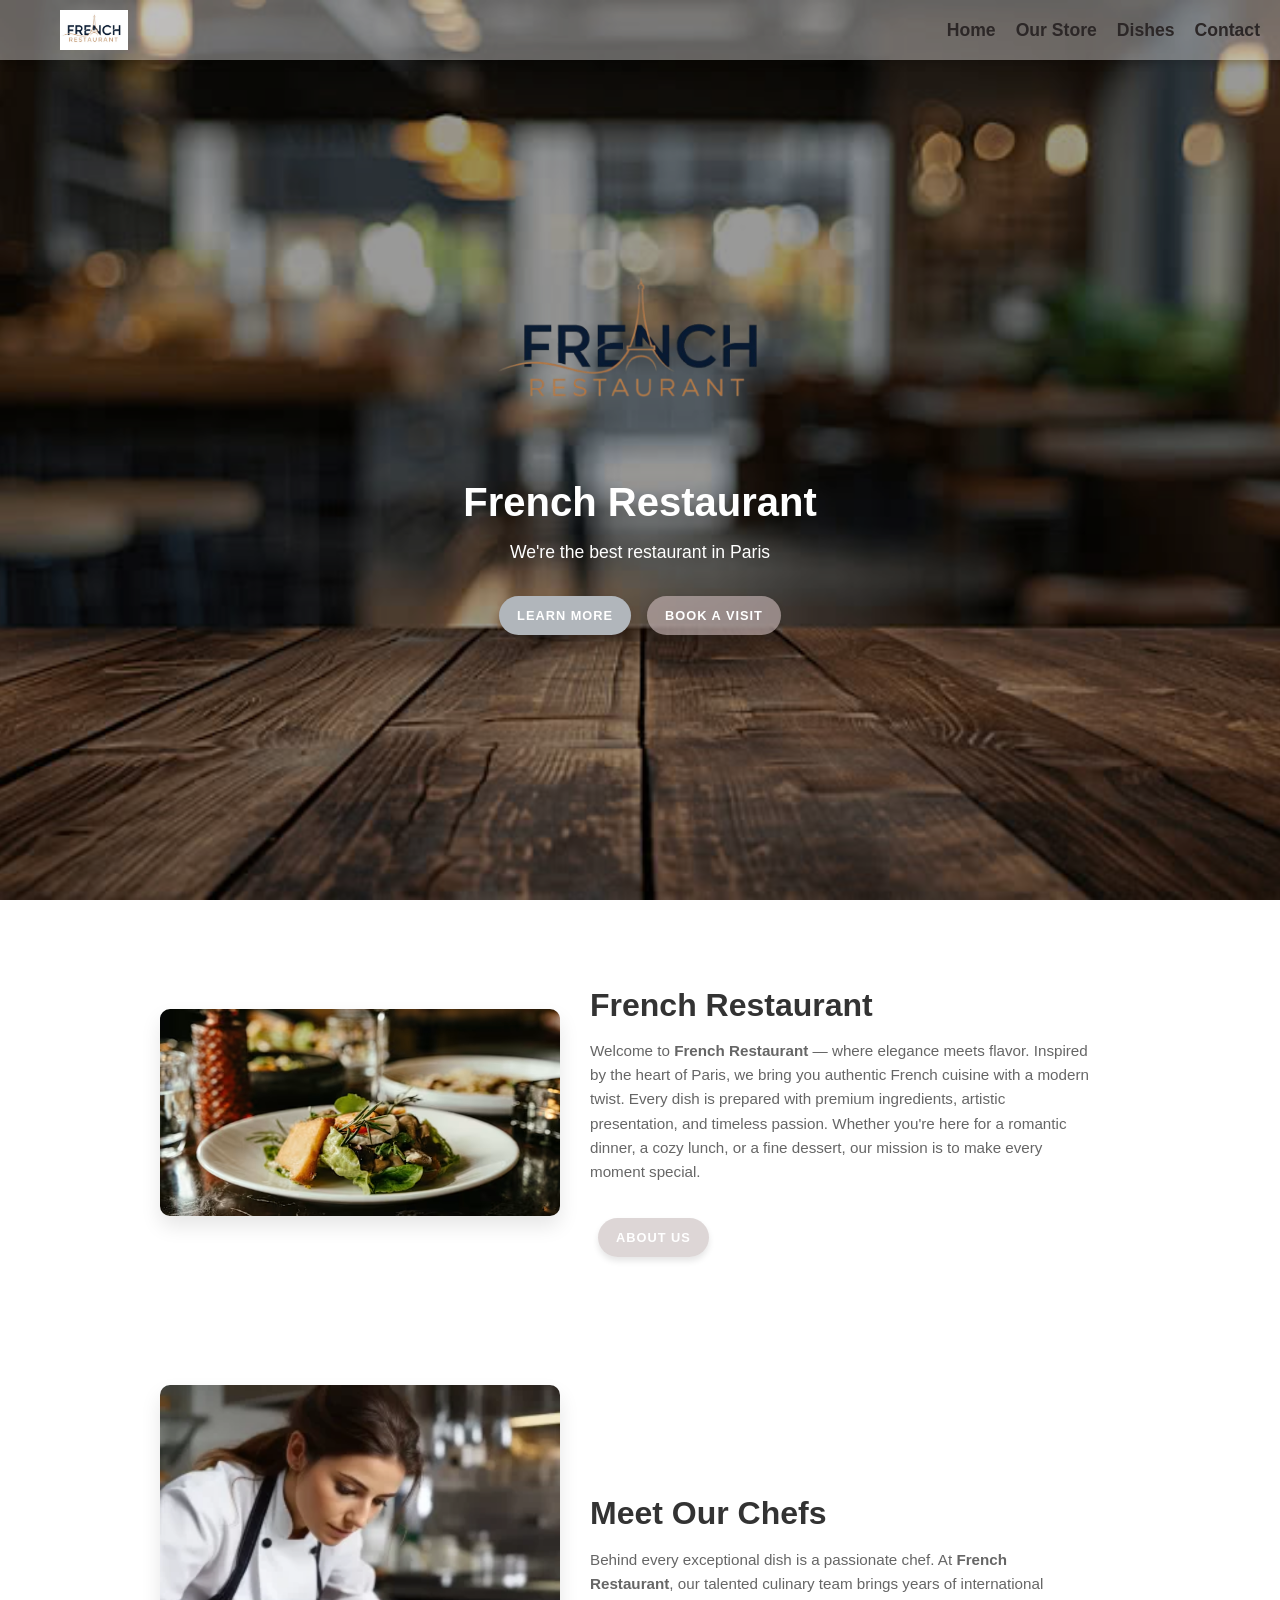
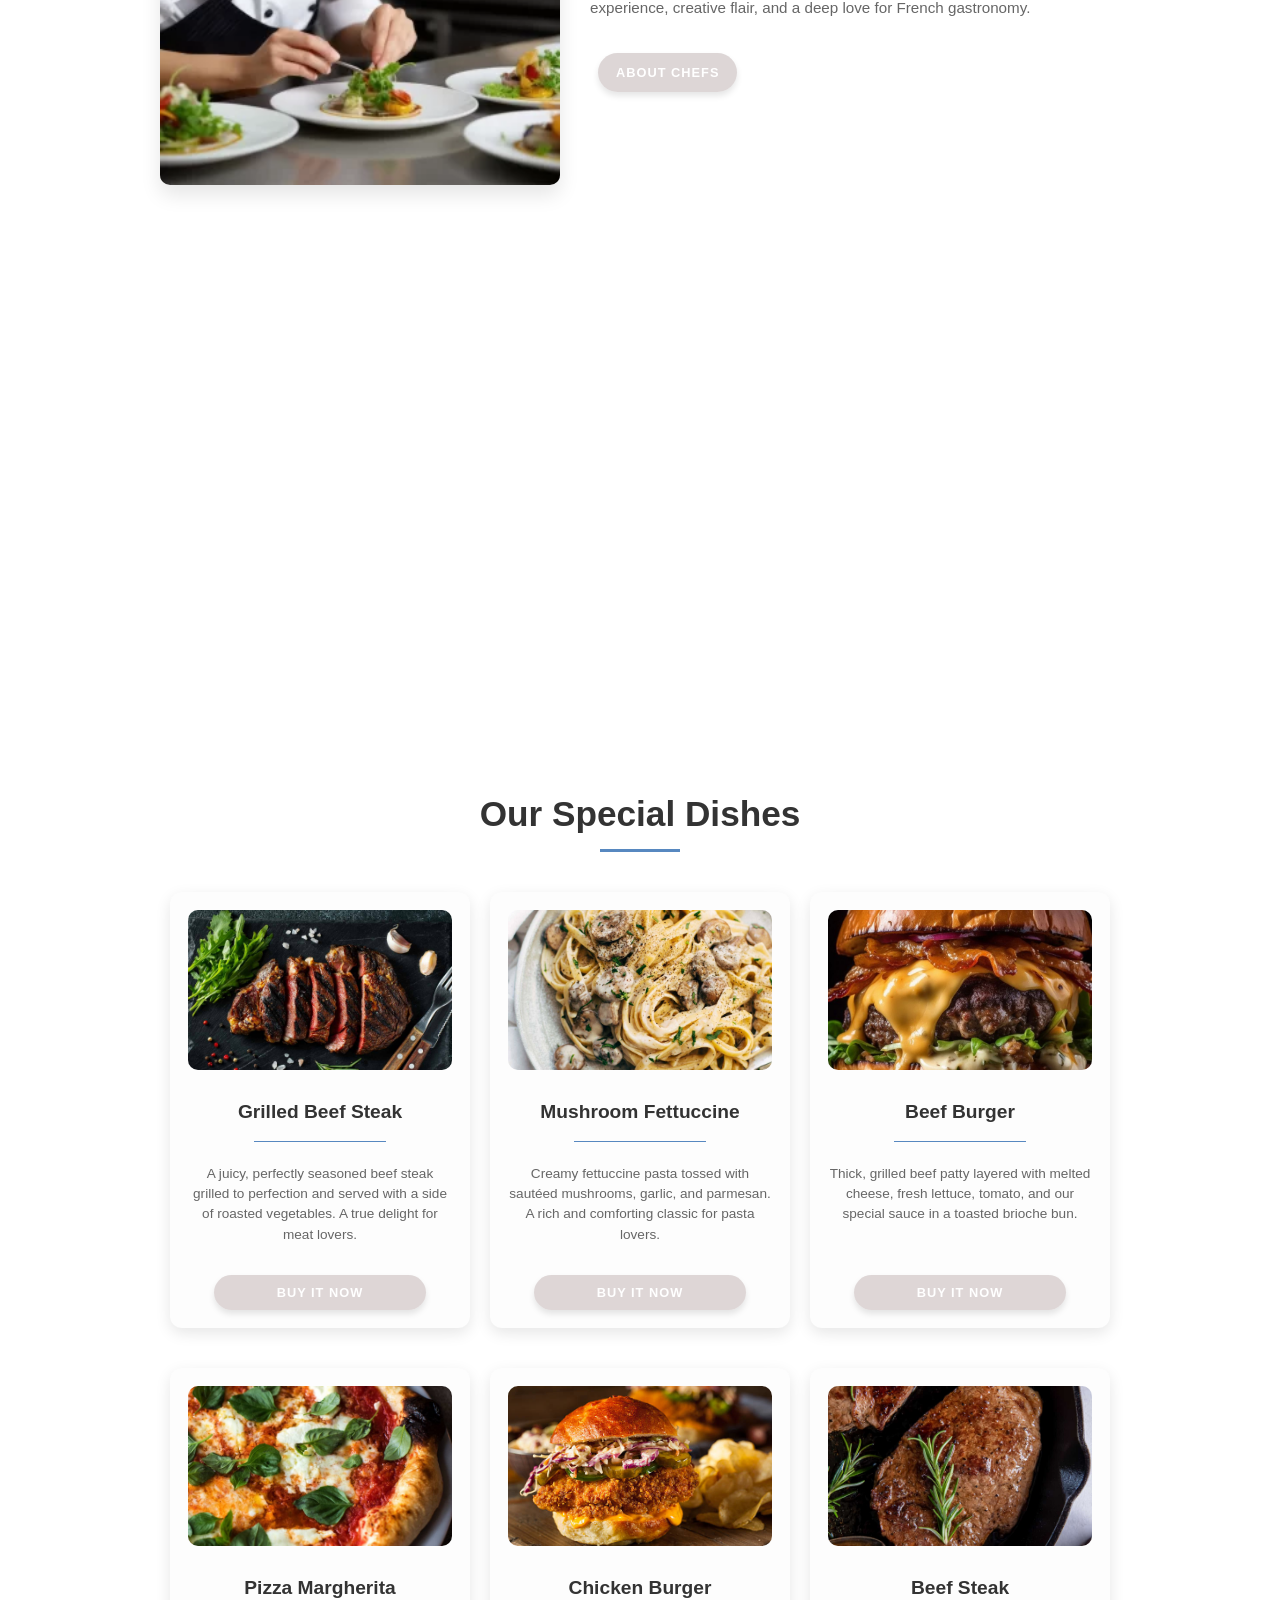
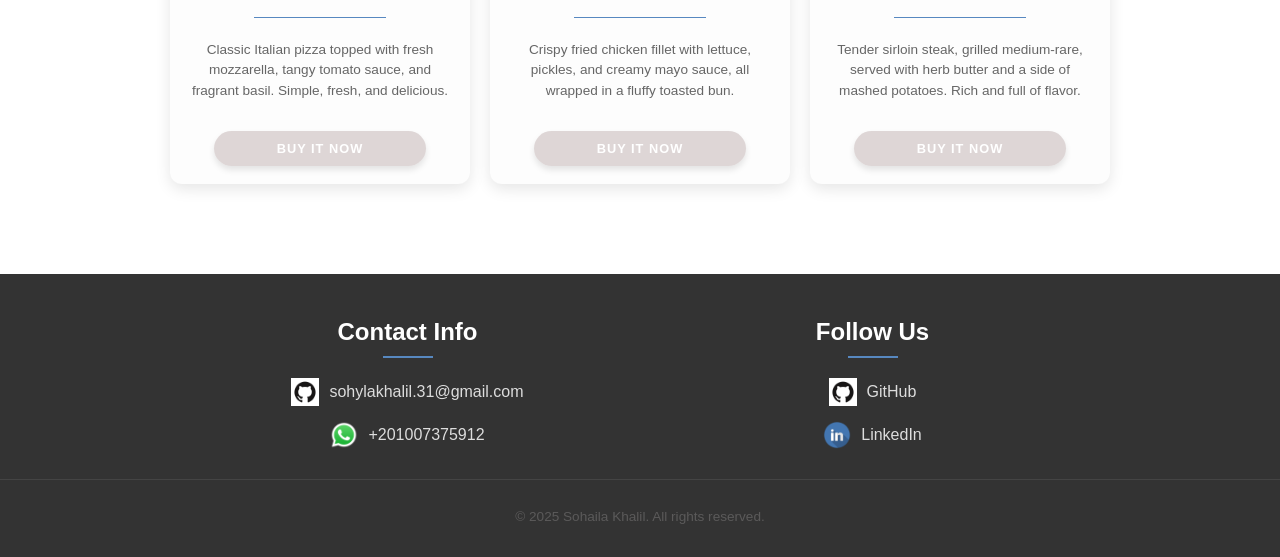
<file: index.html>
<!DOCTYPE html>
<html lang="en">
<head>
  <meta charset="UTF-8" />
  <meta name="viewport" content="width=device-width, initial-scale=1.0"/>
  <title>Chef</title>
  <link rel="stylesheet" href="home.css" />
  <link rel="icon" type="image/png" href="photo/favicon.png" />
</head>
<body>
  <nav class="navbar">
    <div class="navbar-container">
      <a href="#" class="navbar-logo">
        <img src="photo/logofrench.png" alt="Restaurant Logo" /> </a>
      <ul class="nav-links">
        <li><a href="#home">Home</a></li>
        <li><a href="#our-store">Our Store</a></li>
        <li><a href="#special-dishes">Dishes</a></li>
        <li><a href="#contact-us">Contact</a></li>
      </ul>
    </div>
  </nav>
  <!-- Page One -->
  <div class="containA" id="home">
    <div class="pageone">
      <img src="photo/logofrench-removebg.png" alt="Restaurant Logo" class="logo-animate" />
      <h1 class="title-animate">French Restaurant</h1>
      <p class="subtitle-animate">We're the best restaurant in Paris</p>
      <div class="button-group">
        <button class="btn mo">Learn More</button>
        <button class="btn dodo">Book a Visit</button>
      </div>
    </div>
  </div>

  <!-- Page Two -->
  <div class="pagetwo" id="our-store">
    <img src="photo/Food.jpg" alt="Chef Image" class="chef-img" />
    <div class="texttwo">
      <h2>French Restaurant</h2>
  <p>
    Welcome to <strong>French Restaurant</strong> — where elegance meets flavor.  
    Inspired by the heart of Paris, we bring you authentic French cuisine with a modern twist.  
    Every dish is prepared with premium ingredients, artistic presentation, and timeless passion.  
    Whether you're here for a romantic dinner, a cozy lunch, or a fine dessert, our mission is to make every moment special.
  </p>
      <button class="btn about">About Us</button>
    </div>
  </div>

  
  <!-- Page Two -->
  <div class="pagetwo" id="our-store">
    <img src="photo/chefgirl.webp" alt="Chef Image" class="chef-img" />
    <div class="texttwo">
      <h2>Meet Our Chefs</h2>
  <p>
    Behind every exceptional dish is a passionate chef.  
    At <strong>French Restaurant</strong>, our talented culinary team brings years of international experience, creative flair, and a deep love for French gastronomy.
  </p>
      <button class="btn about">About Chefs</button>
    </div>
  </div>



  <!-- Page Three (Parallax Image) -->
  <div class="pagethree">
    <div class="parallax-img"></div>
  </div>


  

  <!-- Page Four -->
  <div class="allpagefour" id="special-dishes">
    <h2 class="menu-title">Our Special Dishes</h2>
    <div class="menu-container">
      <div class="pagefour food-card">
        <img src="photo/Grilled-Beef-Steak-thumbnail.jpg" alt="Grilled Beef Steak" />
        <h3>Grilled Beef Steak</h3>
        <hr />
      <p>A juicy, perfectly seasoned beef steak grilled to perfection and served with a side of roasted vegetables. A true delight for meat lovers.</p>
        <button class="btn buy">Buy It Now</button>
      </div>

      <div class="pagefour food-card">
        <img src="photo/Mushroom-Fettuccine-Recipe.jpg" alt="Chicken Alfredo" />
        <h3> Mushroom Fettuccine</h3>
        <hr />
      <p>Creamy fettuccine pasta tossed with sautéed mushrooms, garlic, and parmesan. A rich and comforting classic for pasta lovers.</p>
        <button class="btn buy">Buy It Now</button>
      </div>

      <div class="pagefour food-card">
        <img src="photo/beefburgur.jpg" alt="Beef Burger" />
        <h3>Beef Burger</h3>
        <hr />
      <p>Thick, grilled beef patty layered with melted cheese, fresh lettuce, tomato, and our special sauce in a toasted brioche bun.</p>
        <button class="btn buy">Buy It Now</button>
      </div>

      <div class="pagefour food-card">
        <img src="photo/pizzamargherita1.jpg" alt="Beef Burger" />
        <h3>Pizza Margherita</h3>
        <hr />
      <p>Classic Italian pizza topped with fresh mozzarella, tangy tomato sauce, and fragrant basil. Simple, fresh, and delicious.</p>
        <button class="btn buy">Buy It Now</button>
      </div>

      <div class="pagefour food-card">
        <img src="photo/chickenburgur.jpg" alt="Beef Burger" />
        <h3>Chicken Burger</h3>
        <hr />
      <p>Crispy fried chicken fillet with lettuce, pickles, and creamy mayo sauce, all wrapped in a fluffy toasted bun.</p>
        <button class="btn buy">Buy It Now</button>
      </div>

      <div class="pagefour food-card">
        <img src="photo/Sirloin-Steak-24.jpg" alt="Sirloin Steak" />
        <h3>Beef Steak</h3>
        <hr />
      <p>Tender sirloin steak, grilled medium-rare, served with herb butter and a side of mashed potatoes. Rich and full of flavor.</p>
        <button class="btn buy">Buy It Now</button>
      </div>
    </div>
  </div>
<!-- Footer Section -->
  <footer class="footer" id="contact-us">
    <div class="footer-content">
      <div class="footer-section contact-info">
        <h3>Contact Info</h3>
        <div class="contact-links-group">
          <a href="mailto:sohylakhalil.31@gmail.com" target="_blank" class="contact-item">
            <img src="photo/GitHub-Mark.png" alt="Email" class="contact-icon" /> <p>sohylakhalil.31@gmail.com</p>
          </a>
          <a href="tel:+201007375912" class="contact-item">
            <img src="photo/WhatsApp.png" alt="Phone" class="contact-icon" /> <p>+201007375912</p>
          </a>
        </div>
      </div>
      <div class="footer-section social-links-footer">
        <h3>Follow Us</h3>
        <div class="social-links-group">
          <a href="https://github.com/Sohaila3" target="_blank" class="social-item">
            <img src="photo/GitHub-Mark.png" alt="GitHub" class="social-icon" /> <p>GitHub</p>
          </a>
          <a href="https://www.linkedin.com/in/sohaila-khalil-266391244/" target="_blank" class="social-item">
            <img src="photo/linkedin-icon.png" alt="LinkedIn" class="social-icon" /> <p>LinkedIn</p>
          </a>
          </div>
      </div>
    </div>
    <div class="copyright">
      <p>&copy; 2025 Sohaila Khalil. All rights reserved.</p>
    </div>
  </footer>
</body>
</html>
</file>
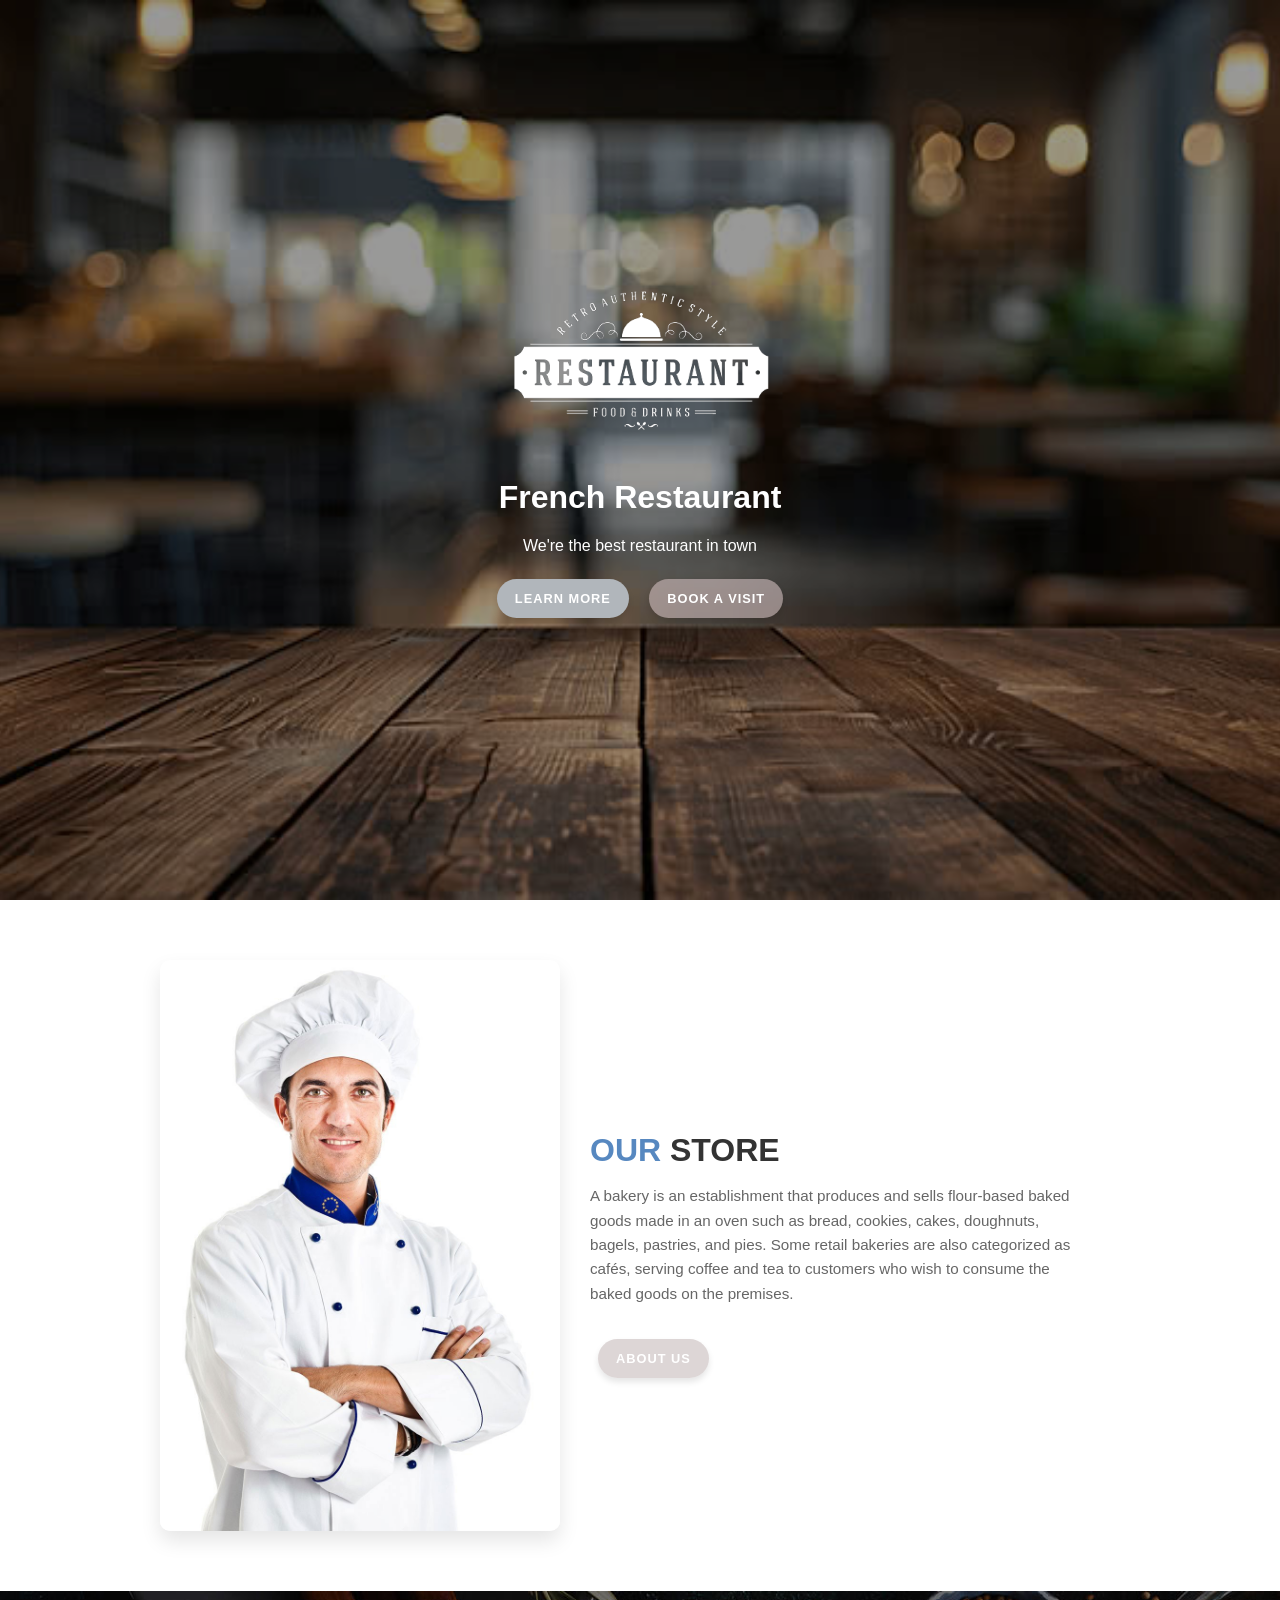
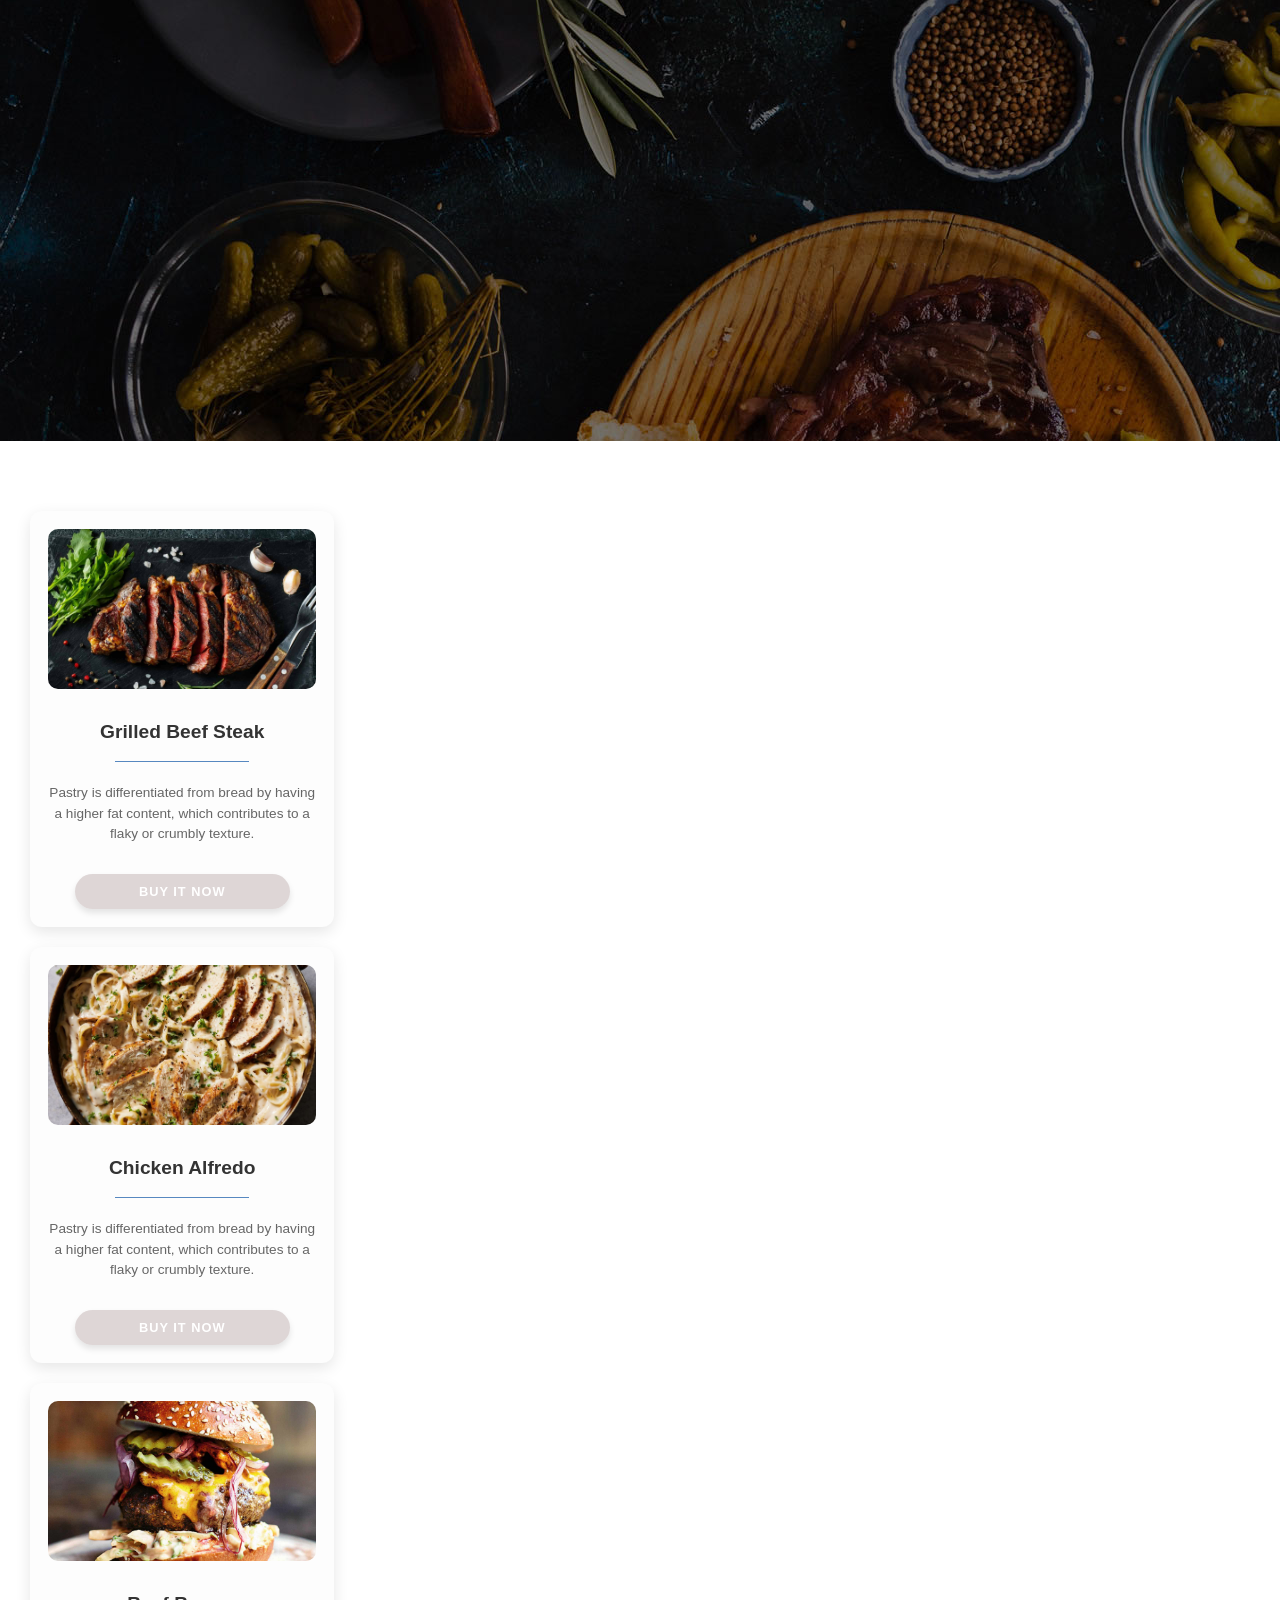
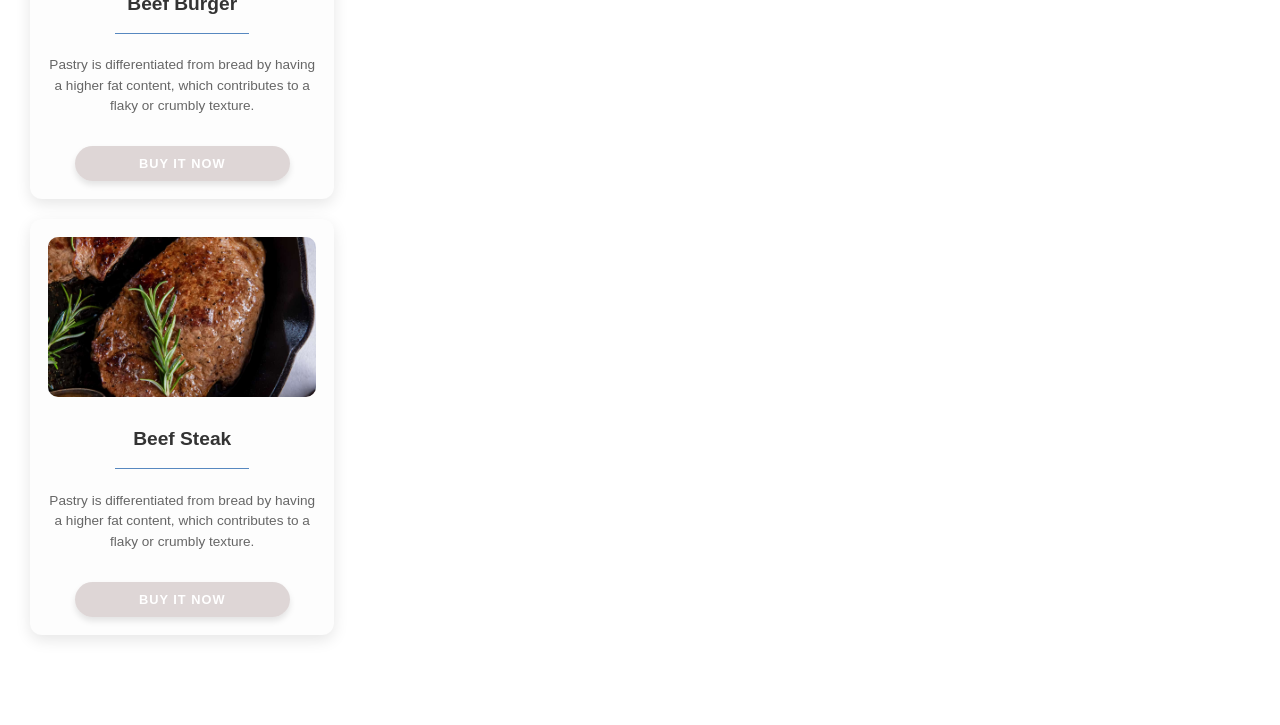
<file: home.html>
<!DOCTYPE html>
<html lang="en">
<head>
  <meta charset="UTF-8" />
  <meta name="viewport" content="width=device-width, initial-scale=1.0"/>
  <title>Chef</title>
  <link rel="stylesheet" href="home.css" />
  <link rel="icon" type="image/png" href="favicon.png" />

</head>
<body>

  <!-- Page One -->
  <div class="containA">
    <div class="pageone">
      <img src="restaurant.png" alt="Restaurant Logo" />
      <h1>French Restaurant</h1>
      <p>We're the best restaurant in town</p>
      <button class="btn mo">Learn More</button>
      <button class="btn dodo">Book a Visit</button>
    </div>
  </div>

  <!-- Page Two -->
  <div class="pagetwo">
    <img src="chef-2.jpg" alt="Chef Image" />
    <div class="texttwo">
      <h2><span>OUR</span> STORE</h2>
      <p>
        A bakery is an establishment that produces and sells flour-based baked goods made in an oven such as bread, cookies, cakes, doughnuts, bagels, pastries, and pies. Some retail bakeries are also categorized as cafés, serving coffee and tea to customers who wish to consume the baked goods on the premises.
      </p>
      <button class="btn about">About Us</button>
    </div>
  </div>

  <!-- Page Three (Sticky Image) -->
  <div class="pagethree-wrapper">
    <div class="pagethree">
      <img src="bg-home.jpg" alt="Sticky Background Image" />
    </div>
  </div>

  <!-- Page Four -->
  <div class="allpagefour">
    <div class="pagefour">
      <img src="Grilled-Beef-Steak-thumbnail.jpg" alt="Grilled Beef Steak" />
      <h3>Grilled Beef Steak</h3>
      <hr />
      <p>Pastry is differentiated from bread by having a higher fat content, which contributes to a flaky or crumbly texture.</p>
      <button class="btn buy">Buy It Now</button>
    </div>

    <div class="pagefour">
      <img src="chicken-alfredo.jpg" alt="Chicken Alfredo" />
      <h3>Chicken Alfredo</h3>
      <hr />
      <p>Pastry is differentiated from bread by having a higher fat content, which contributes to a flaky or crumbly texture.</p>
      <button class="btn buy">Buy It Now</button>
    </div>

    <div class="pagefour">
      <img src="burgur.jpg" alt="Beef Burger" />
      <h3>Beef Burger</h3>
      <hr />
      <p>Pastry is differentiated from bread by having a higher fat content, which contributes to a flaky or crumbly texture.</p>
      <button class="btn buy">Buy It Now</button>
    </div>

    <div class="pagefour">
      <img src="Sirloin-Steak-24.jpg" alt="Sirloin Steak" />
      <h3>Beef Steak</h3>
      <hr />
      <p>Pastry is differentiated from bread by having a higher fat content, which contributes to a flaky or crumbly texture.</p>
      <button class="btn buy">Buy It Now</button>
    </div>
  </div>

</body>
</html>
</file>
<file: home.css>
/* General Styles */
body {
  margin: 0;
  font-family: 'Arial', sans-serif;
  overflow-x: hidden;
}
/* --- Navigation Bar --- */
.navbar {
  background-color: rgba(251, 249, 249, 0.375); /* Slightly transparent background */
  padding: 10px 20px;
  position: fixed; /* Keep it at the top when scrolling */
  width: 100%;
  top: 0;
  left: 0;
  z-index: 1000; /* Ensure it stays above other content */
  box-shadow: 0 2px 10px rgba(0, 0, 0, 0.2);
}

.navbar-container {
  display: flex;
  justify-content: space-between;
  align-items: center;
  max-width: 1200px;
  margin: 0 auto;
}

.navbar-logo img {
  height: 40px; /* Adjust logo size as needed */
  vertical-align: middle;
  transition: transform 0.3s ease;
}

.navbar-logo img:hover {
  transform: scale(1.1);
}

.nav-links {
  list-style: none;
  margin: 0;
  padding: 0;
  display: flex;
}

.nav-links li {
  margin-left: 20px;
}

.nav-links a {
  color: rgb(44, 39, 39);
  text-decoration: none;
  font-weight: bold;
  font-size: 1.1em;
  transition: color 0.3s ease, transform 0.3s ease;
  position: relative; /* For the underline effect */
}

.nav-links a::after {
  content: '';
  position: absolute;
  width: 0;
  height: 2px;
  background-color: #5788c0; /* Blue underline */
  left: 0;
  bottom: -5px;
  transition: width 0.3s ease;
}

.nav-links a:hover::after {
  width: 100%;
}

.nav-links a:hover {
  color: #5788c0;
  transform: translateY(-2px);
}
/* Animation Keyframes */
@keyframes fadeIn {
  from { opacity: 0; transform: translateY(40px); }
  to { opacity: 1; transform: translateY(0); }
}

@keyframes pulse {
  0% { transform: scale(1); }
  50% { transform: scale(1.05); }
  100% { transform: scale(1); }
}

/* General Buttons */
.btn {
  padding: 12px 18px;
  margin: 8px;
  border: none;
  cursor: pointer;
  color: #fff;
  background-color: #888;
  transition: all 0.3s ease;
  border-radius: 30px;
  font-weight: bold;
  letter-spacing: 1px;
  text-transform: uppercase;
  box-shadow: 0 4px 6px rgba(0, 0, 0, 0.1);
  font-size: 0.8em;
}

.btn:hover {
  background-color: #444;
  transform: translateY(-3px);
  box-shadow: 0 6px 8px rgba(0, 0, 0, 0.15);
}

.mo { background-color: #b1b6bb; }
.dodo { background-color: rgba(202, 184, 184, 0.63); }
.about { background-color: rgba(192, 179, 179, 0.541); }
.about:hover { background-color: #9d9dac; }
.buy { 
  background-color: rgba(197, 181, 181, 0.541);
  width: 80%;
  margin: 15px auto 0;
  padding: 10px 15px;
}
.buy:hover { background-color: #dac2c2; }

/* Page One */
.containA {
  height: 100vh;
  width: 100%;
  background: url(photo/backgroundrest.jpg) no-repeat center center/cover;
  display: flex;
  align-items: center;
  justify-content: center;
  color: white;
  text-align: center;
  position: relative;
}

.containA::before {
  content: '';
  position: absolute;
  top: 0;
  left: 0;
  width: 100%;
  height: 100%;
  background: rgba(0, 0, 0, 0.4);
  z-index: 1;
}

.pageone {
  max-width: 600px;
  z-index: 2;
  padding: 20px;
}

.pageone img {
  width: 300px;
  margin-bottom: 15px;
  animation: fadeIn 1s ease-out, pulse 2s infinite;
}

.title-animate {
  animation: fadeIn 1s ease-out 0.2s both;
  font-size: 2.5em;
  margin-bottom: 10px;
}

.subtitle-animate {
  animation: fadeIn 1s ease-out 0.4s both;
  font-size: 1.1em;
  margin-bottom: 25px;
}

.button-group {
  animation: fadeIn 1s ease-out 0.6s both;
  display: flex;
  justify-content: center;
}

/* Page Two */
.pagetwo {
  display: flex;
  justify-content: center;
  align-items: center;
  padding: 60px 40px;
  flex-wrap: wrap;
  background-color: white;
}

.pagetwo img {
  width: 45%;
  max-width: 400px;
  border-radius: 10px;
  box-shadow: 0 10px 20px rgba(0, 0, 0, 0.1);
  transition: transform 0.3s ease;
}

.pagetwo img:hover {
  transform: scale(1.03);
}

.texttwo {
  width: 45%;
  max-width: 500px;
  padding: 0 30px;
}

.texttwo h2 {
  font-size: 2em;
  margin-bottom: 15px;
  color: #333;
}

.texttwo p {
  color: #666;
  line-height: 1.6;
  margin-bottom: 25px;
  font-size: 0.95em;
}

span {
  color: #5788c0;
}

/* Parallax Image Section */
.pagethree {
  height: 50vh;
  position: relative;
  overflow: hidden;
}

.parallax-img {
  background: url(photo/bg-home.jpg) no-repeat center center;
  background-size: cover;
  background-attachment: fixed;
  height: 100%;
  width: 100%;
  position: absolute;
  top: 0;
  left: 0;
}

/* Page Four - Food Items */
.allpagefour {
  padding: 70px 30px;
  background-color: white;
  text-align: center;
}

.menu-title {
  font-size: 2.2em;
  color: #333;
  margin-bottom: 40px;
  position: relative;
}

.menu-title::after {
  content: '';
  display: block;
  width: 80px;
  height: 3px;
  background: #5788c0;
  margin: 15px auto;
}

.menu-container {
  display: flex;
  justify-content: center;
  align-items: stretch;
  gap: 20px;
  flex-wrap: wrap;
  max-width: 1200px;
  margin: 0 auto;
}

.pagefour {
  width: 22%;
  min-width: 220px;
  background-color: #fdfdfd;
  border-radius: 12px;
  padding: 18px;
  box-shadow: 0 5px 15px rgba(0,0,0,0.1);
  text-align: center;
  transition: all 0.3s ease;
  margin-bottom: 20px;
  display: flex;
  flex-direction: column;
}

.pagefour:hover {
  transform: translateY(-8px);
  box-shadow: 0 12px 25px rgba(0,0,0,0.15);
}

.pagefour img {
  width: 100%;
  height: 160px;
  object-fit: cover;
  border-radius: 10px;
  margin-bottom: 12px;
}

.pagefour h3 {
  color: #333;
  font-size: 1.2em;
  margin-bottom: 10px;
}

hr {
  width: 50%;
  margin: 8px auto;
  border: none;
  height: 1px;
  background-color: #5788c0;
}

.pagefour p {
  color: #666;
  line-height: 1.5;
  margin-bottom: 15px;
  font-size: 0.85em;
  flex-grow: 1;
}

/* --- Footer Styles --- */
.footer {
  background-color: #333;
  color: white;
  padding: 20px 0 20px;
  text-align: center;
}

.footer-content {
  max-width: 900px; /* Adjusted max-width for better two-column layout */
  margin: 0 auto;
  padding: 0 10px;
  display: flex;
  flex-wrap: wrap;
  justify-content: space-around;
  gap: 30px;
  margin-bottom: 30px;
}

.footer-section {
  flex: 1;
  min-width: 280px; /* Slightly increased min-width */
  text-align: center;
}

.footer-section h3 {
  font-size: 1.5em;
  margin-bottom: 20px; /* More space below heading */
  color: #fff;
  position: relative;
}

.footer-section h3::after {
  content: '';
  display: block;
  width: 50px;
  height: 2px;
  background: #5788c0;
  margin: 10px auto 0;
}

/* Styles for the contact and social links group */
.contact-links-group,
.social-links-group {
  display: flex;
  flex-direction: column; /* Stack items vertically */
  align-items: center; /* Center items horizontally */
  gap: 15px; /* Space between each contact/social item */
}

.contact-item,
.social-item {
  display: flex;
  align-items: center; /* Align icon and text/label */
  gap: 10px; /* Space between icon and text/label */
  color: #ddd;
  text-decoration: none;
  font-size: 1em;
  transition: color 0.3s ease, transform 0.3s ease;
}

.contact-item:hover,
.social-item:hover {
  color: #5788c0;
  transform: translateX(5px); /* Slight movement on hover */
}

.contact-item p,
.social-item p {
  margin: 0; /* Remove default paragraph margin */
  color: inherit; /* Inherit color from parent a tag */
}

.contact-icon,
.social-icon {
  width: 28px; /* Size for your icons */
  height: 28px;
  object-fit: contain;
  vertical-align: middle;
  transition: transform 0.3s ease;
}

.contact-item:hover .contact-icon,
.social-item:hover .social-icon {
  transform: scale(1.1);
}


.copyright {
  border-top: 1px solid #444;
  padding-top: 15px;
  margin-top: 30px; /* More space above copyright */
  color: #5b5a5a;
  font-size: 0.85em;
}

/* Responsive Design */
@media (max-width: 1200px) {
  .pagefour {
    width: 22%;
  }
}

@media (max-width: 1000px) {
  .pagefour {
    width: 30%;
  }
  
  .pagetwo img, .texttwo {
    width: 100%;
    max-width: 100%;
  }
  
  .texttwo {
    padding: 20px 0;
    margin-top: 30px;
  }

  .nav-links {
    flex-direction: column; /* Stack nav links on smaller screens */
    align-items: flex-end; /* Align to the right */
    position: absolute;
    top: 60px; /* Below the navbar */
    right: 0;
    background-color: rgba(0, 0, 0, 0.8);
    width: 100%;
    padding: 15px 0;
    display: none; /* Hidden by default for mobile toggle */
  }

  .nav-links.active {
    display: flex; /* Show when active */
  }

  .nav-links li {
    margin: 10px 20px;
  }
}

@media (max-width: 768px) {
  .pagefour {
    width: 45%;
  }
  
  .pagethree {
    height: 40vh;
  }
  
  .pagetwo {
    padding: 50px 20px;
  }
  
  .allpagefour {
    padding: 60px 20px;
  }
  
  .title-animate {
    font-size: 2.2em;
  }

  .navbar-container {
    flex-wrap: wrap; /* Allow logo and links to wrap */
    justify-content: center;
  }

  .navbar-logo {
    margin-bottom: 10px;
  }

  .footer-content {
    flex-direction: column; /* Stack footer content */
    align-items: center;
  }

  .footer-section {
    min-width: unset; /* Remove min-width for stacking */
    width: 100%;
    margin-bottom: 30px; /* Space between stacked sections */
  }

  .contact-links-group,
  .social-links-group {
    align-items: center;
  }
}

@media (max-width: 480px) {
  .pagefour {
    width: 90%;
  }
  
  .menu-title {
    font-size: 1.8em;
  }
  
  .contact-item, .social-item {
    font-size: 0.9em; /* Smaller font for very small screens */
  }

  .contact-icon, .social-icon {
    width: 24px;
    height: 24px;
  }

  .contact-info h3, .social-links-footer h3 {
    font-size: 1.3em;
  }

  .btn {
    padding: 10px 15px;
    font-size: 0.75em;
  }
}
</file>
